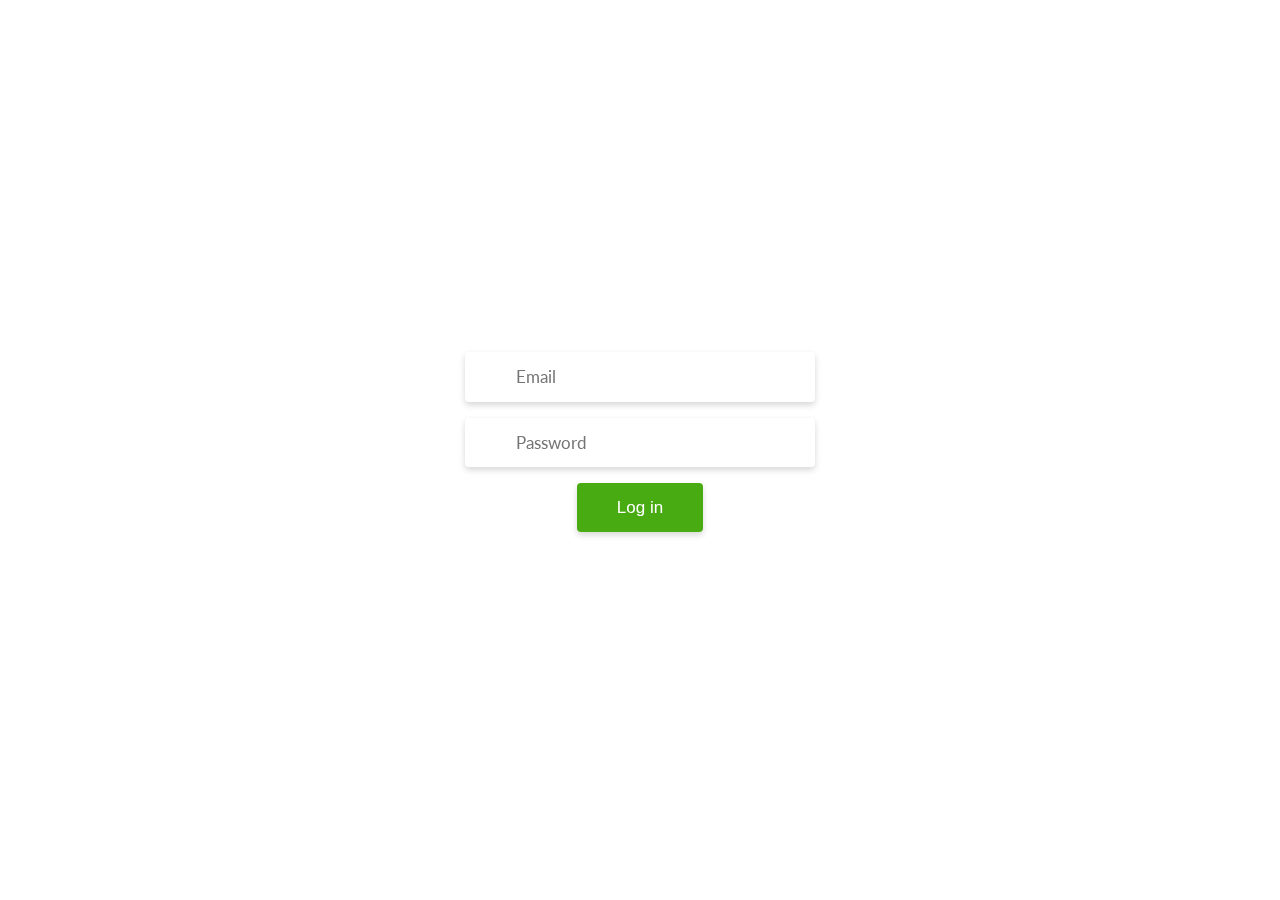
<file: login.html>
<!DOCTYPE html>
<html lang="en" >
<head>
  <meta charset="UTF-8">
  <title>Login Page with Background Image Example</title>
  <link rel="stylesheet" href="css/login.css">

</head>
<body>
<!-- partial:index.partial.html -->
<div id="Response" class="bg"></div>

<form id="myForm">
  <div class="form-field">
    <input type="email" placeholder="Email" id="email" required/>
  </div>
  
  <div class="form-field">
    <input type="password" placeholder="Password" id="password" required/>                      
   </div>
  
  <div class="form-field">
    <button class="btn" type="submit" onclick="submitform()">Log in</button>
  </div>
</form>
<!-- partial -->
<script src="js/login.js"></script>
<script >
document.getElementById('myForm').addEventListener('submit', function(event){
    event.preventDefault();
});

</script>

</body>
</html>
</file>
<file: css/login.css>
@import url("https://fonts.googleapis.com/css?family=Lato:400,700");
.bg {
  /* background-image: url('img/background.jpg'); */
  position: fixed;
  left: 0;
  top: 0;
  width: 100%;
  height: 100%;
  background-size: cover;
  filter: blur(5px);
}

body {
  font-family: 'Lato', sans-serif;
  color: #4A4A4A;
  display: flex;
  justify-content: center;
  align-items: center;
  min-height: 100vh;
  overflow: hidden;
  margin: 0;
  padding: 0;
}

form {
  width: 350px;
  position: relative;
}
form .form-field::before {
  font-size: 20px;
  position: absolute;
  left: 15px;
  top: 17px;
  color: #888888;
  content: " ";
  display: block;
  background-size: cover;
  background-repeat: no-repeat;
}
form .form-field:nth-child(1)::before {
  /* background-image: url(img/user-icon.png); */
  width: 20px;
  height: 20px;
  top: 15px;
}
form .form-field:nth-child(2)::before {
  /* background-image: url(img/lock-icon.png); */
  width: 16px;
  height: 16px;
}
form .form-field {
  display: -webkit-box;
  display: -ms-flexbox;
  display: flex;
  -webkit-box-pack: justify;
  -ms-flex-pack: justify;
  justify-content: space-between;
  -webkit-box-align: center;
  -ms-flex-align: center;
  align-items: center;
  margin-bottom: 1rem;
  position: relative;
}
form input {
  font-family: inherit;
  width: 100%;
  outline: none;
  background-color: #fff;
  border-radius: 4px;
  border: none;
  display: block;
  padding: 0.9rem 0.7rem;
  box-shadow: 0px 3px 6px rgba(0, 0, 0, 0.16);
  font-size: 17px;
  color: #4A4A4A;
  text-indent: 40px;
}
form .btn {
  outline: none;
  border: none;
  cursor: pointer;
  display: inline-block;
  margin: 0 auto;
  padding: 0.9rem 2.5rem;
  text-align: center;
  background-color: #47AB11;
  color: #fff;
  border-radius: 4px;
  box-shadow: 0px 3px 6px rgba(0, 0, 0, 0.16);
  font-size: 17px;
}
</file>
